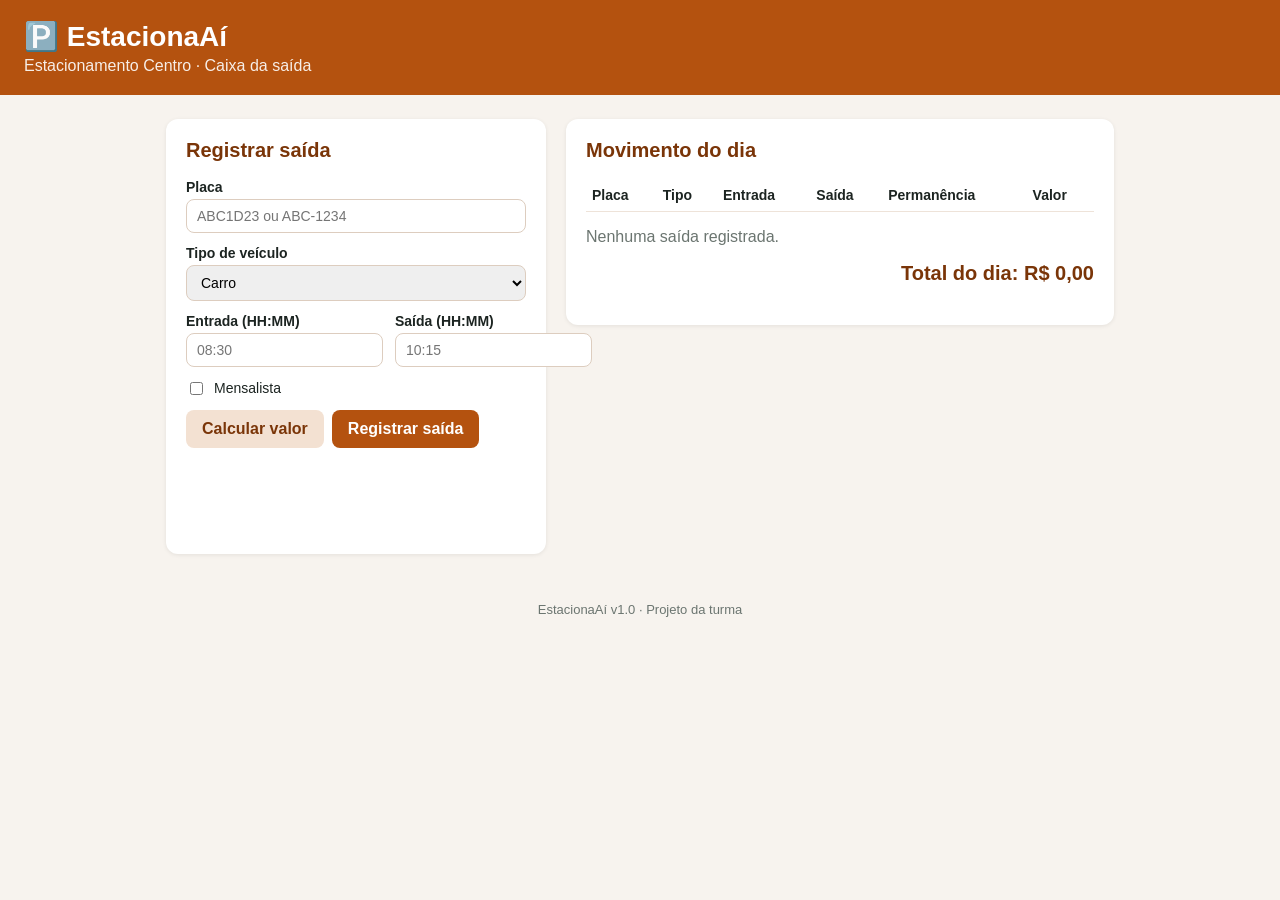
<file: app/index.html>
<!DOCTYPE html>
<html lang="pt-BR">
<head>
<meta charset="UTF-8">
<meta name="viewport" content="width=device-width, initial-scale=1.0">
<title>EstacionaAí — Saída de veículos</title>
<link rel="stylesheet" href="css/style.css">
</head>
<body>
<header>
  <h1>🅿️ EstacionaAí</h1>
  <p>Estacionamento Centro · Caixa da saída</p>
</header>
<main>
  <section class="card">
    <h2>Registrar saída</h2>
    <form id="form-saida" novalidate>
      <label>Placa
        <input id="placa" type="text" placeholder="ABC1D23 ou ABC-1234">
      </label>
      <label>Tipo de veículo
        <select id="tipo">
          <option value="carro">Carro</option>
          <option value="moto">Moto</option>
        </select>
      </label>
      <div class="linha">
        <label>Entrada (HH:MM)
          <input id="entrada" type="text" placeholder="08:30">
        </label>
        <label>Saída (HH:MM)
          <input id="saida" type="text" placeholder="10:15">
        </label>
      </div>
      <label class="check"><input id="mensalista" type="checkbox"> Mensalista</label>
      <div class="botoes">
        <button type="button" id="btn-calcular" class="secundario">Calcular valor</button>
        <button type="submit">Registrar saída</button>
      </div>
      <p id="valor" class="valor"></p>
      <p id="mensagem" class="mensagem" role="alert"></p>
    </form>
  </section>
  <section class="card">
    <h2>Movimento do dia</h2>
    <table>
      <thead><tr><th>Placa</th><th>Tipo</th><th>Entrada</th><th>Saída</th><th>Permanência</th><th>Valor</th></tr></thead>
      <tbody id="lista"></tbody>
    </table>
    <p id="vazio" class="vazio">Nenhuma saída registrada.</p>
    <p class="total">Total do dia: <span id="total">R$ 0,00</span></p>
  </section>
</main>
<footer>EstacionaAí v1.0 · Projeto da turma</footer>
<script src="js/regras.js"></script>
<script src="js/app.js"></script>
</body>
</html>
</file>
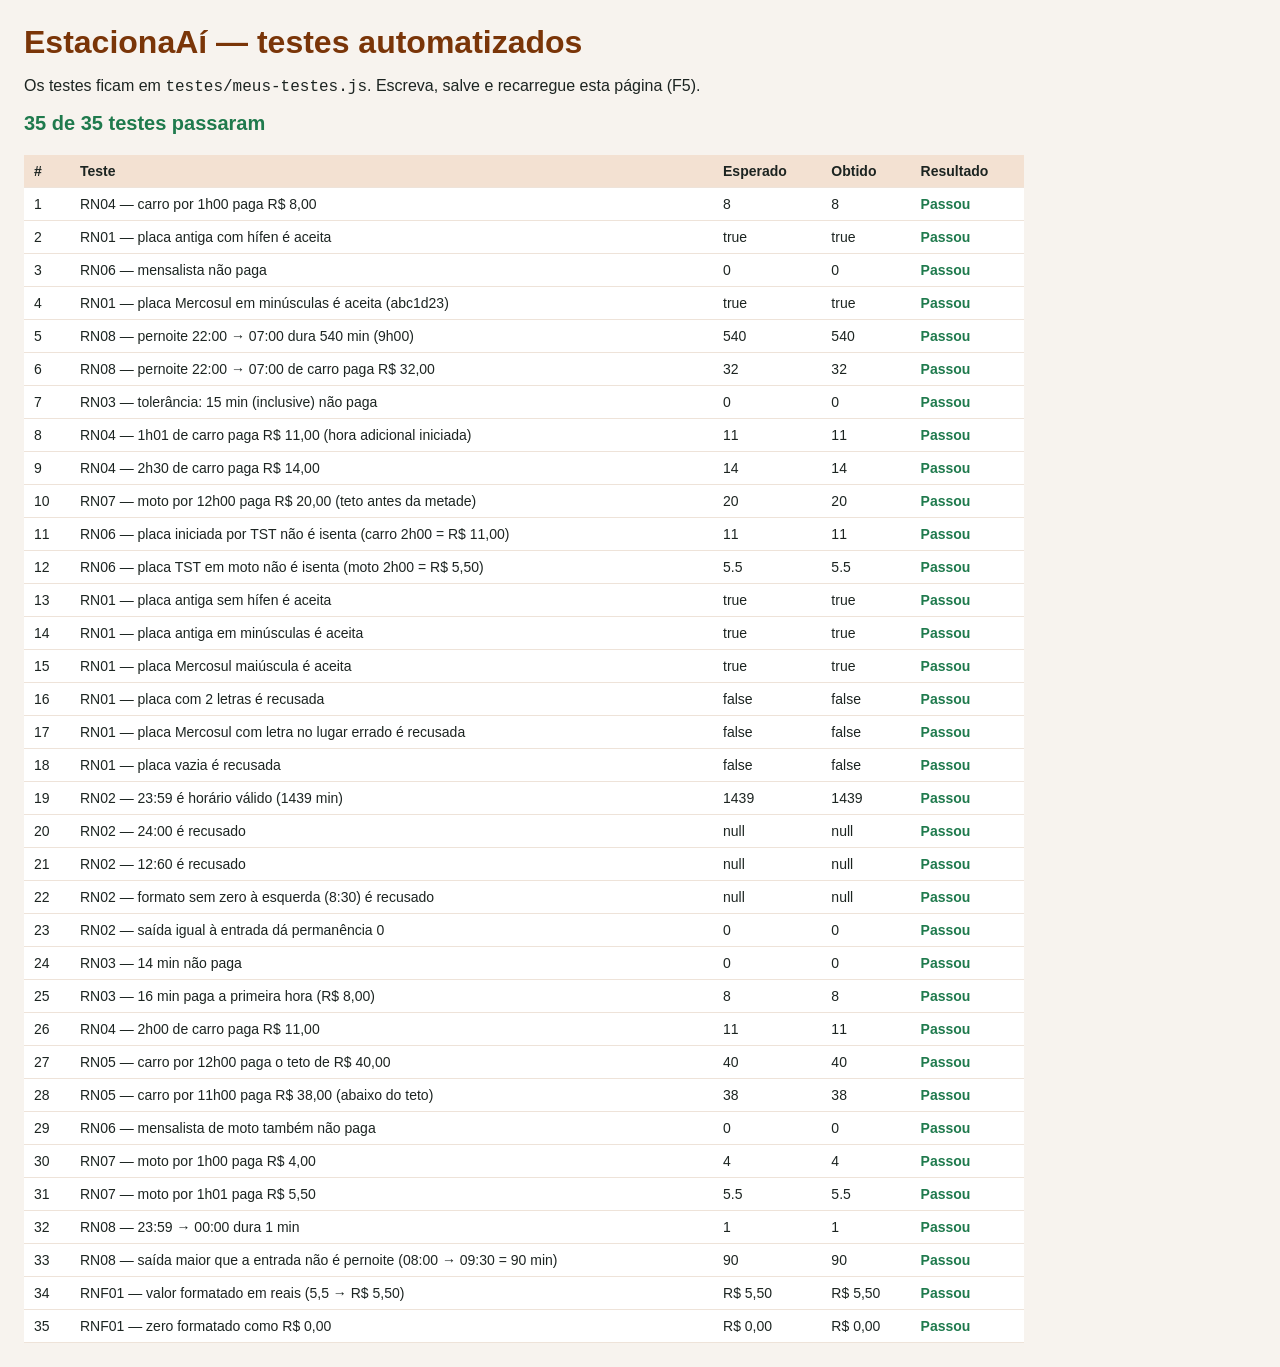
<file: testes/testes.html>
<!DOCTYPE html>
<html lang="pt-BR">
<head>
<meta charset="UTF-8">
<meta name="viewport" content="width=device-width, initial-scale=1.0">
<title>EstacionaAí — Testes automatizados</title>
<style>
  body { font-family: "Segoe UI", Arial, sans-serif; background: #F7F3EE; color: #1C2421; margin: 0; padding: 24px; }
  h1 { margin: 0 0 4px; color: #7A3508; }
  .resumo { font-size: 20px; font-weight: 700; margin: 12px 0 20px; }
  .ok { color: #1F7A4D; font-weight: 700; } .falha { color: #B3261E; font-weight: 700; }
  table { width: 100%; max-width: 1000px; border-collapse: collapse; background: #fff; }
  th, td { text-align: left; padding: 8px 10px; border-bottom: 1px solid #EEE3D9; font-size: 14px; vertical-align: top; }
  th { background: #F3E1D2; }
  code { font-family: Consolas, monospace; }
</style>
</head>
<body>
<h1>EstacionaAí — testes automatizados</h1>
<p>Os testes ficam em <code>testes/meus-testes.js</code>. Escreva, salve e recarregue esta página (F5).</p>
<p id="resumo" class="resumo"></p>
<table>
  <thead><tr><th>#</th><th>Teste</th><th>Esperado</th><th>Obtido</th><th>Resultado</th></tr></thead>
  <tbody id="resultados"></tbody>
</table>
<script>
// Mini executor de testes: teste(nome, funcao) e igual(obtido, esperado)
const _testes = [];
function teste(nome, funcao) { _testes.push({ nome, funcao }); }
function igual(obtido, esperado) {
  if (obtido !== esperado) {
    const erro = new Error('diferente');
    erro.obtido = obtido; erro.esperado = esperado;
    throw erro;
  }
  return { obtido, esperado };
}
</script>
<script src="../app/js/regras.js"></script>
<script src="meus-testes.js"></script>
<script>
let passou = 0;
const corpo = document.getElementById('resultados');
_testes.forEach((t, i) => {
  let ok = true, esperado = '', obtido = '';
  try {
    const r = t.funcao();
    if (r) { esperado = r.esperado; obtido = r.obtido; }
  } catch (e) {
    ok = false;
    esperado = 'esperado' in e ? e.esperado : '—';
    obtido = 'obtido' in e ? e.obtido : 'erro: ' + e.message;
  }
  if (ok) passou++;
  const tr = document.createElement('tr');
  [String(i + 1), t.nome, String(esperado), String(obtido)].forEach(x => {
    const td = document.createElement('td'); td.textContent = x; tr.appendChild(td);
  });
  const td = document.createElement('td');
  td.textContent = ok ? 'Passou' : 'Falhou';
  td.className = ok ? 'ok' : 'falha';
  tr.appendChild(td);
  corpo.appendChild(tr);
});
const resumo = document.getElementById('resumo');
resumo.textContent = passou + ' de ' + _testes.length + ' testes passaram';
resumo.className = 'resumo ' + (passou === _testes.length ? 'ok' : 'falha');
</script>
</body>
</html>
</file>
<file: app/css/style.css>
:root { --cor: #B4520F; --cor-escura: #7A3508; --fundo: #F7F3EE; --texto: #1C2421; --erro: #B3261E; --ok: #B4520F; }
* { box-sizing: border-box; }
body { margin: 0; font-family: "Segoe UI", Arial, sans-serif; background: var(--fundo); color: var(--texto); }
header { background: var(--cor); color: #fff; padding: 20px 24px; }
header h1 { margin: 0 0 4px; font-size: 28px; }
header p { margin: 0; opacity: .9; }
main { max-width: 980px; margin: 24px auto; padding: 0 16px; display: grid; grid-template-columns: 1fr; gap: 20px; }
@media (min-width: 900px) { main { grid-template-columns: 380px 1fr; align-items: start; } }
.card { background: #fff; border-radius: 12px; padding: 20px; box-shadow: 0 1px 4px rgba(0,0,0,.08); }
.card h2 { margin-top: 0; font-size: 20px; color: var(--cor-escura); }
label { display: flex; flex-direction: column; gap: 4px; font-size: 14px; font-weight: 600; margin-bottom: 12px; }
input, select { font: inherit; font-weight: 400; padding: 8px 10px; border: 1px solid #DDCDBF; border-radius: 8px; }
.linha { display: flex; gap: 12px; } .linha label { flex: 1; }
label.check { flex-direction: row; align-items: center; gap: 8px; font-weight: 400; }
.botoes { display: flex; gap: 8px; }
button { font: inherit; font-weight: 600; padding: 10px 16px; border: 0; border-radius: 8px; background: var(--cor); color: #fff; cursor: pointer; }
button.secundario { background: #F3E1D2; color: var(--cor-escura); }
button.cancelar { background: transparent; color: var(--erro); padding: 4px 8px; }
.valor { font-size: 18px; font-weight: 700; color: var(--cor-escura); min-height: 1em; }
.mensagem { min-height: 1em; font-weight: 600; }
.mensagem.erro { color: var(--erro); } .mensagem.ok { color: var(--ok); }
table { width: 100%; border-collapse: collapse; font-size: 14px; }
th, td { text-align: left; padding: 8px 6px; border-bottom: 1px solid #EEE3D9; }
.vazio { color: #6B7570; }
footer { text-align: center; color: #6B7570; font-size: 13px; padding: 24px; }
@media (min-width: 900px) { main { grid-template-columns: 380px 1fr; } }
.total { font-size: 20px; font-weight: 700; color: var(--cor-escura); text-align: right; margin-top: 12px; }
</file>
